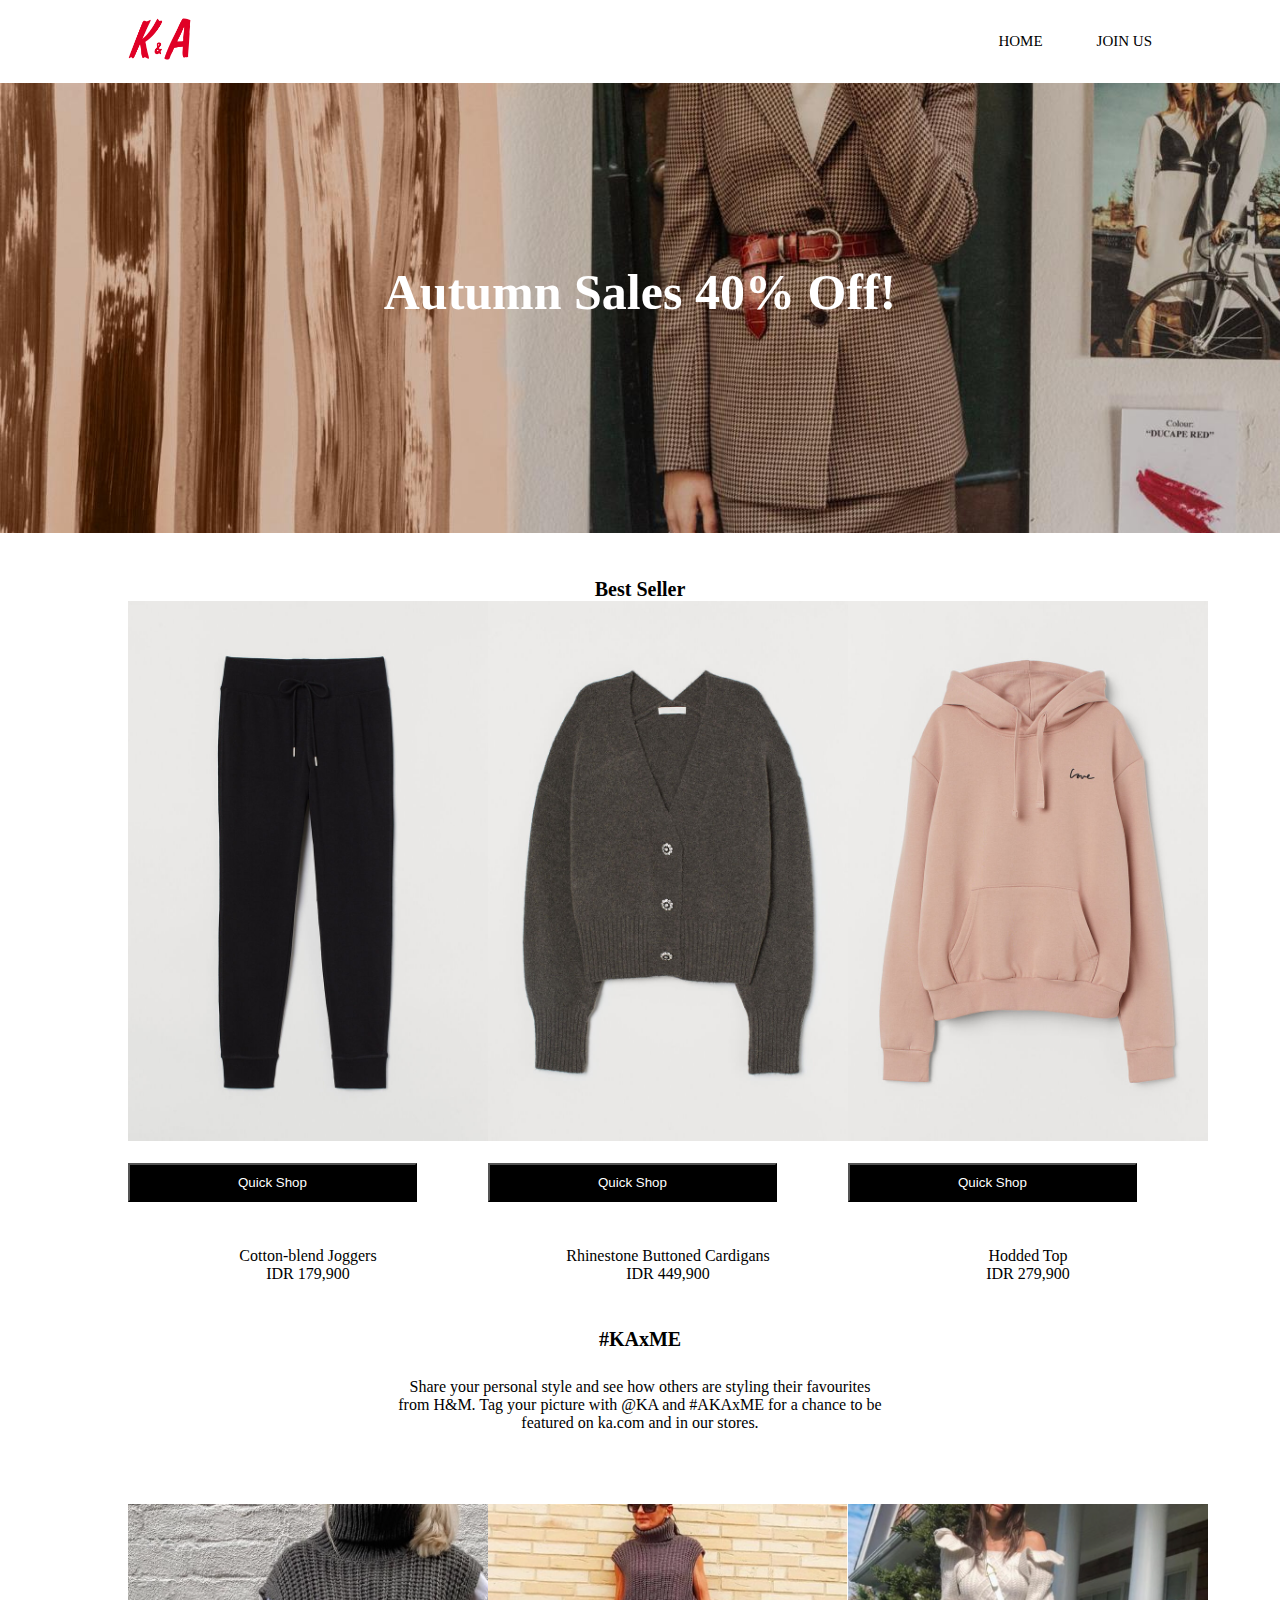
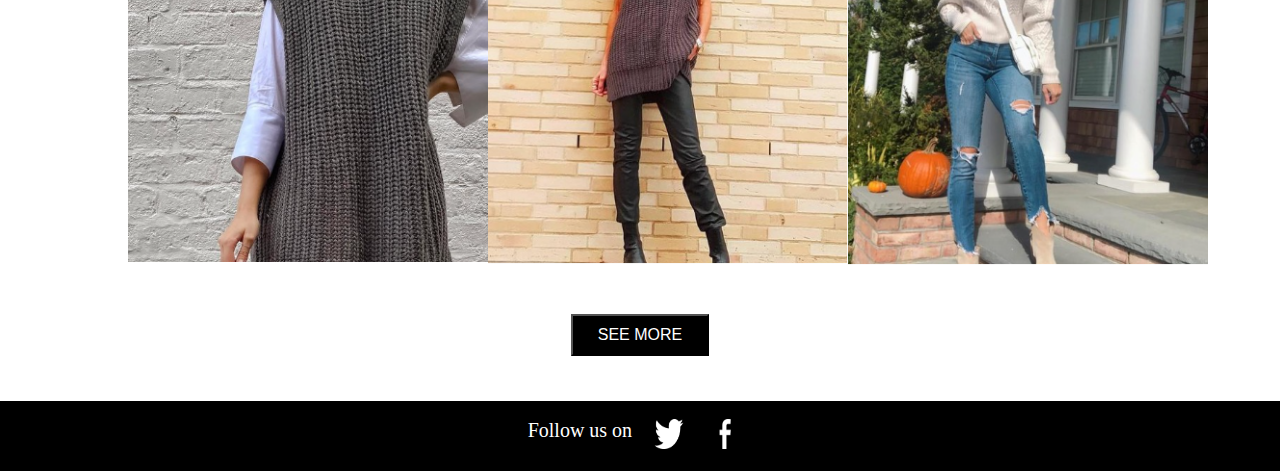
<file: index.html>
<!DOCTYPE html>
<html lang="en">
<head>
    <meta charset="UTF-8">
    <meta http-equiv="X-UA-Compatible" content="IE=edge">
    <meta name="viewport" content="width=device-width, initial-scale=1.0">
    <link rel="stylesheet" href="css/styles.css">
    <title>Home</title>
</head>
<body>
    <div class="header">
        <div class="nav-left">
            <div>
                <img src="assets/logo.png" class="logo">
            </div>
        </div>
        <div class="nav-right">
            <a href="index.html">HOME</a>
            <a href="joinus.html">JOIN US</a>
        </div>
    </div>
    <div class="content">
        <div class="top-content">
            <div class="text-sale">
                Autumn Sales 40% Off!
            </div>
        </div>
        <div class="middle-content">
            <div class="title"> 
                Best Seller
            </div>
            <div id="card-container">
                <div class="card">
                    <div class="image-1">
                        <img src="assets/product-1-hover.jpg">
                    </div>
                    
                    <br>
                    <button style="background-color: black; padding: 10px 108px;">
                        <div class="quick-shop" style="color: white;">
                            Quick Shop
                        </div>
                    </button>
                    <br>
                    <div class="details">
                        <label for="">
                            Cotton-blend Joggers
                        </label>
                        <br>
                        <label for="">
                            IDR 179,900
                        </label> 
                    </div>
                </div>
                <div class="card">
                    <div class="image-2">
                        <img src="assets/product-2.jpg">
                    </div>
                    <br>
                    <button style="background-color: black; padding: 10px 108px;">
                        <div class="quick-shop" style="color: white;">
                            Quick Shop
                        </div>
                    </button>  
                    <br>
                    <div class="details">
                        <label for="">
                            Rhinestone Buttoned Cardigans
                        </label>
                        <br>
                        <label for="">
                            IDR 449,900
                        </label> 
                    </div>             
                </div>
                <div class="card">
                    <div class="image-1">
                        <img src="assets/product-3.jpg">
                    </div>
                    <br>
                    <button style="background-color: black; padding: 10px 108px;">
                        <div class="quick-shop" style="color: white;">
                            Quick Shop
                        </div>
                    </button> 
                    <br>
                    <div class="details">
                        <label for="">
                            Hodded Top
                        </label>
                        <br>
                        <label for="">
                            IDR 279,900
                        </label> 
                    </div>
                                  
                </div>
            </div>
        </div>
        <div class="bottom-content">
            <div class="title">
                #KAxME
            </div>
            <div class="share">
                Share your personal style and see how others are styling their favourites
                <br>
                from H&M. Tag your picture with @KA and #AKAxME for a chance to be 
                <br>
                featured on ka.com and in our stores.
            </div>
            <br>
            <br>
            <br>
            <br>
           
            <div id="card-container">
                <div class="card">
                    <img src="assets/hmme-1.png" class="img1">        
                </div>
                <div class="card">
                    <img src="assets/hmme-2.png" class="img2">        
                </div>
                <div class="card">
                    <img src="assets/hmme-3.png"class="img3">        
                </div>
            </div>
            <div class="sm">
                <button style="background-color: black; padding: 10px 25px; ">
                <div class="see-more" style="color: white; font-size: 16px;">
                    SEE MORE
                </div>
            </button>
            </div>           
        </div>
    </div>
    <div class="footer">
        <div class="sosmed" style="color: white; font-size: 20px;">
            Follow us on
        </div>>
        <a href="https://www.twitter.com">
            <img src="assets/twitter_logo.png">
        </a>
        <a href="https://www.facebook.com">
            <img src="assets/facebook_logo.png">
        </a>
    </div>
    
</body>
</html>
</file>
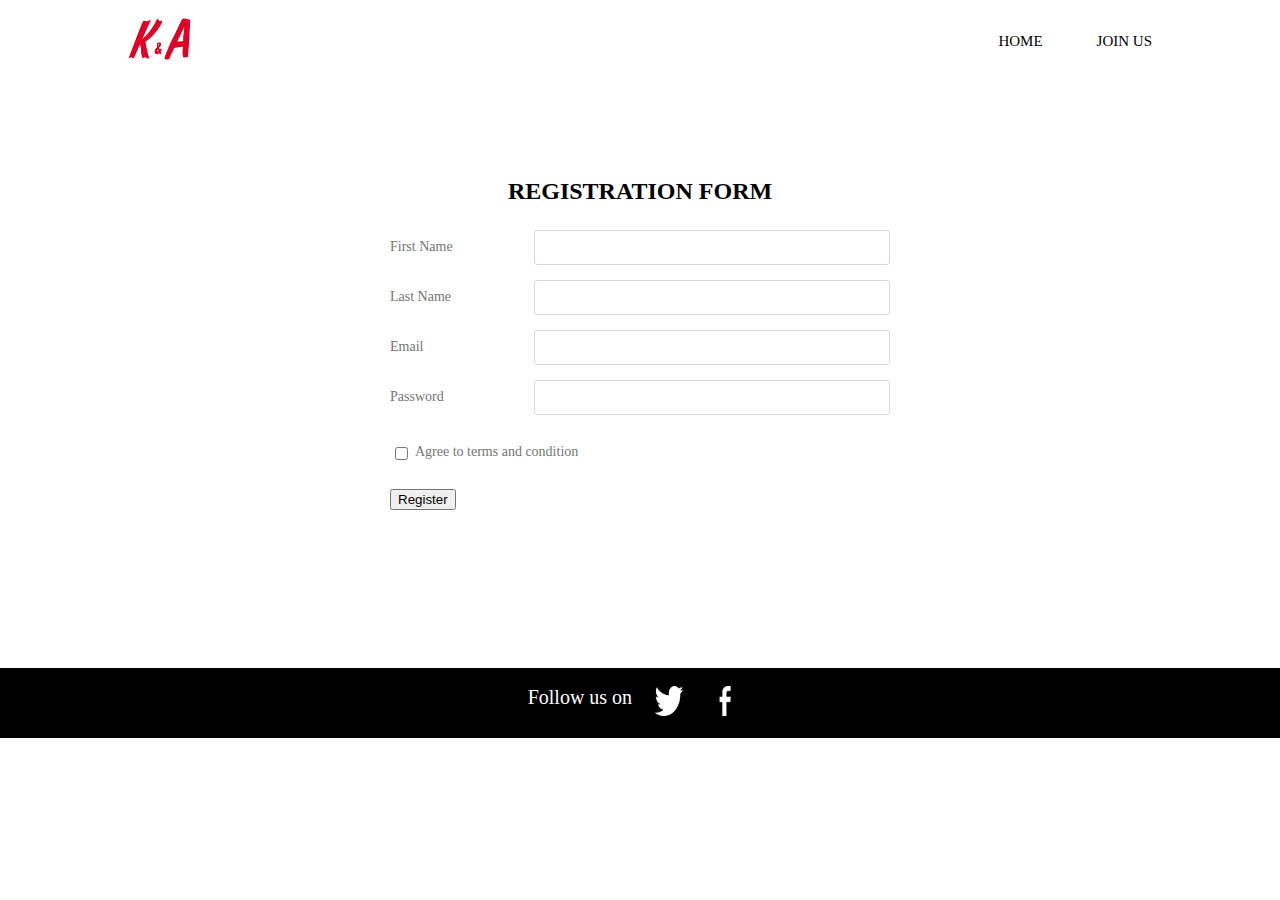
<file: joinus.html>
<!DOCTYPE html>
<html lang="en">
<head>
    <meta charset="UTF-8">
    <meta http-equiv="X-UA-Compatible" content="IE=edge">
    <meta name="viewport" content="width=device-width, initial-scale=1.0">
    <link rel="stylesheet" href="css/styles.css">
    <title>Home</title>
</head>
<body>
    <div class="header">
        <div class="nav-left">
            <div>
                <img src="assets/logo.png" class="logo">
            </div>
        </div>
        <div class="nav-right">
            <a href="index.html">HOME</a>
            <a href="joinus.html">JOIN US</a>
        </div>
    </div>

    <div class="wrapper">
        <div class="title">
            Registration Form
        </div>
        <div class="form">
            <div class="input-field">
                <label>First Name</label><input type="text" class="input">
            </div>
            <div class="input-field">
                <label>Last Name</label><input type="text" class="input">
            </div>
            <div class="input-field">
                <label>Email</label><input type="email" class="input">
            </div>
            <div class="input-field">
                <label>Password</label><input type="password" class="input">
            </div>

            <div class="input-field terms">
                <label class="check">
                    <input type="checkbox">
                    <span class="checkmark"></span>
                </label>
                <p> Agree to terms and condition </p>
            </div>
            <div class="inputfield">
                <input type="submit" value="Register" class="btn">
            </div>
            
        </div>
    </div>
    <br>
    <br>
    <br>
    <br>
    <br>
    <br>
    
    <div class="footer">
        <div class="sosmed" style="color: white; font-size: 20px;">
            Follow us on
        </div>>
        <a href="https://www.twitter.com">
            <img src="assets/twitter_logo.png">
        </a>
        <a href="https://www.facebook.com">
            <img src="assets/facebook_logo.png">
        </a>
    </div>
    
</body>
</html>
</file>
<file: css/styles.css>
body{
    margin: 0;
    padding: 0;
}

.logo{
	width: 5vw;
}
.header{
	display: flex;
	justify-content: space-between;
	padding: 2vh 10vw;
}
.nav-right{
	display: flex;
	align-items: center;
	width: 15%;
	justify-content: space-between;
}

.nav-right a{
    text-decoration: none;
    font-size: 15px;
    color: black;
}

.top-content{
    background-image: url("../assets/landing-page-bg.jpeg");
    height: 50vh;
    background-size: cover;
}

.text-sale {
    color: white;
    padding-top: 20vh;
    font-size: 50px;
    text-align: center;
    font-weight: bolder;
}

.title {
    text-align: center;
    font-size: 20px;
    color: black;
    font-weight: bold;
    padding-top: 5vh;
}

#card-container{
	display: flex;
	justify-content: space-between;
    padding: 0 10vw;
}

.card img{
	width: 40vh;
}

.image-1:hover{
    background: url("../assets/product-1.jpg");
    background-size: cover;
}
.image-2:hover{
    background: url("../assets/product-2-hover.jpg");
    background-size: cover;
}
.image-3:hover{
    background: url("../assets/product-3-hover.jpg");
    background-size: cover;
}


.details{
    padding-top: 5vh;
    text-align: center;
}

.share{
    padding-top: 3vh;
    text-align: center;
}
	
.sm{
    padding-top: 5vh;
    display: flex;
    justify-content:space-around;
    padding-bottom: 5vh;
}

.footer{
    background-color: black;
    display: flex;
    justify-content: center;
    padding: 2vh;
    
}

.footer img{
    width: 30px;
    height: 30px;   
    margin-inline: 1vw;
}

.wrapper{
    max-width: 500px;
    width: 100%;
    background: white;
    margin: 20px auto;
    padding: 30px;
}

.wrapper .title{
    font-size: 24px;
    font-weight: 700;
    margin-bottom: 25px;
    color: #black;
    text-transform: uppercase;
    text-align: center;
}

.wrapper .form{
    width: 100%;
       
}

.wrapper .form .input-field{
    margin-bottom: 15px;
    display: flex;
    align-items: center;
}

.wrapper .form .input-field label{
    width: 200px;
    color: #757575;
    margin-right: 10px;
    font-size: 14px;
}

.wrapper .form .input-field input{
    width: 100%;
    outline: none;
    border: 1px solid #d5dbd9;
    font-size: 15px;
    padding: 8px 10px;
    border-radius: 3px;
    transition: all 0.3 ease;
}



.wrapper .form .input-field .input:focus {
    border: 2px solid black;
}

.wrapper .form .input-field p {
    font-size: 14px;
    color: #757575;
}

.wrapper .form .input-field .check{
    width: 15px;
    height: 15px;
    position: relative;
    display: block;
    cursor: pointer;
}
</file>
